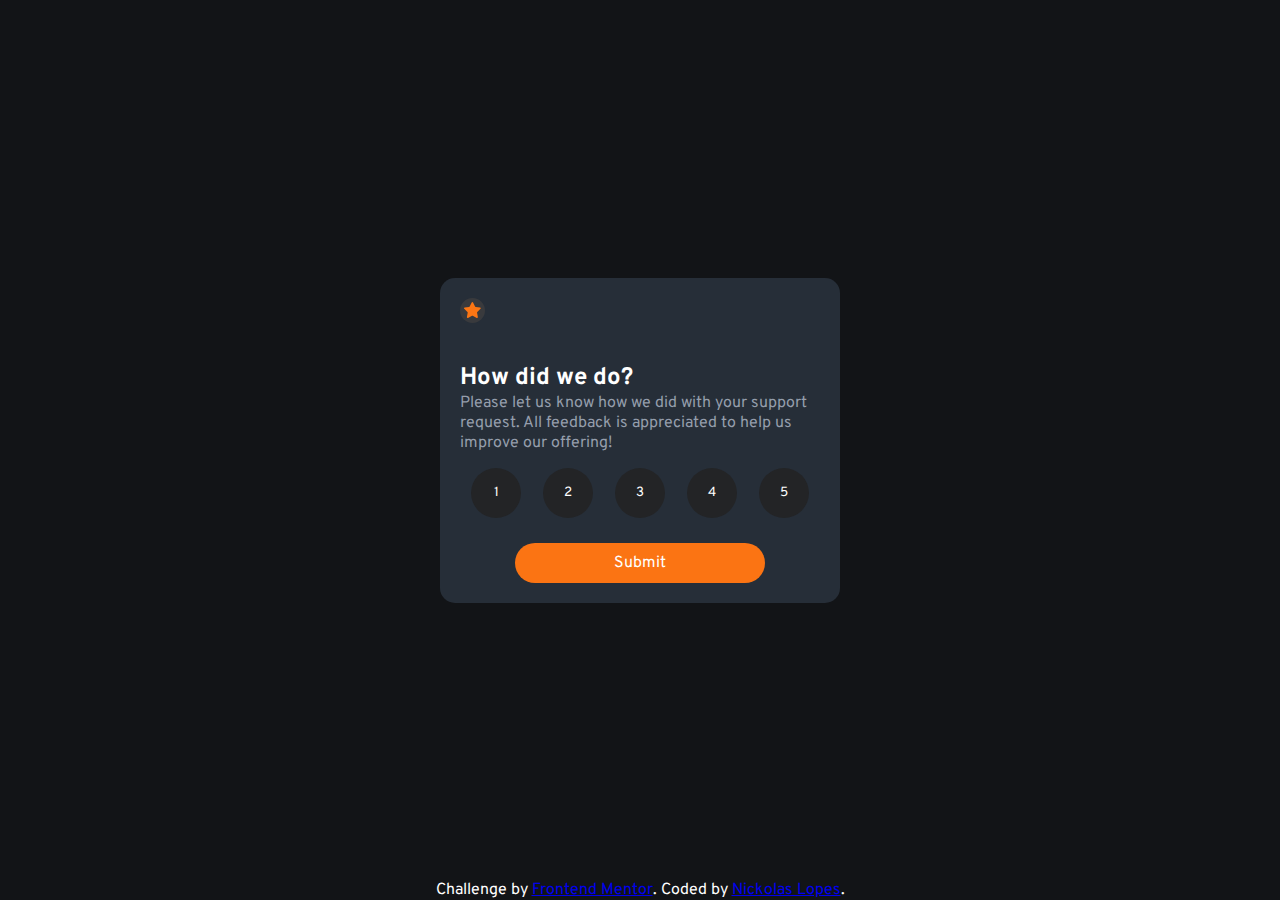
<file: index.html>
<!DOCTYPE html>
<html lang="en">
<head>
  <meta charset="UTF-8">
  <meta name="viewport" content="width=device-width, initial-scale=1.0"> <!-- displays site properly based on user's device -->
  <link rel="icon" type="image/png" sizes="32x32" href="./images/favicon-32x32.png">
  <title>Frontend Mentor | Interactive rating component</title>
  <link rel="stylesheet" href="interactive-rating-component-main/style.css">
</head>
<body>

  <!-- Rating state start -->

  <div class="rating-component">
    <div class="icon-star">
      <img src="interactive-rating-component-main/images/icon-star.svg" alt="">
    </div>
    <h2 class="question">How did we do?</h2>
    <p class="text">
      Please let us know how we did with your support request. All feedback is appreciated
      to help us improve our offering!
    </p>
    <div class="buttons">
      <button class="rate">1</button>
      <button class="rate">2</button>
      <button class="rate">3</button>
      <button class="rate">4</button>
      <button class="rate">5</button>
    </div>
    <div class="submit-button"><button class="action-button">Submit</button></div>
  </div>

  <!-- Rating state end -->

  <!-- Thank you state start -->

  <div class="rating-component none">
    <div class="thanks-img"><img src="interactive-rating-component-main/images/illustration-thank-you.svg" alt="" class="cellphone"></div>
    <div class="rating-number">You selected <span></span> out of 5</div>
    <h2 class="thanks">Thank you!</h2>
    <p class="we-apreciate">
      We appreciate you taking the time to give a rating. If you ever need more support,
      don’t hesitate to get in touch!
    </p>
  </div>

  <!-- Thank you state end -->

  
  <div class="attribution" style="color: #fff;">
    Challenge by <a href="https://www.frontendmentor.io?ref=challenge" target="_blank">Frontend Mentor</a>. 
    Coded by <a href="https://github.com/nickolas-lopes">Nickolas Lopes</a>.
  </div>
  <script src="interactive-rating-component-main/script.js"></script>
</body>
</html>
</file>
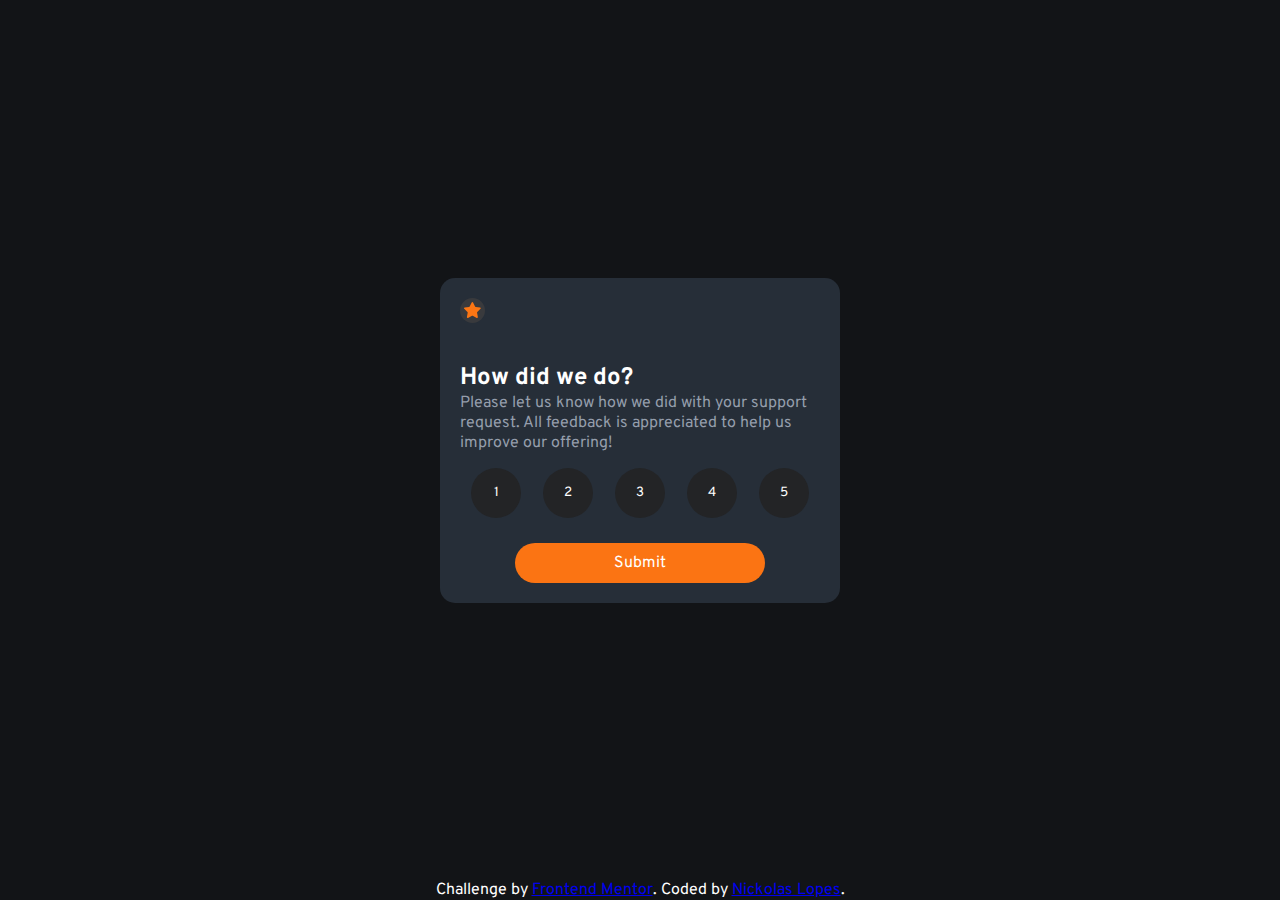
<file: interactive-rating-component-main/index.html>
<!DOCTYPE html>
<html lang="en">
<head>
  <meta charset="UTF-8">
  <meta name="viewport" content="width=device-width, initial-scale=1.0"> <!-- displays site properly based on user's device -->
  <link rel="icon" type="image/png" sizes="32x32" href="./images/favicon-32x32.png">
  <title>Frontend Mentor | Interactive rating component</title>
  <link rel="stylesheet" href="style.css">
</head>
<body>

  <!-- Rating state start -->

  <div class="rating-component">
    <div class="icon-star">
      <img src="images/icon-star.svg" alt="">
    </div>
    <h2 class="question">How did we do?</h2>
    <p class="text">
      Please let us know how we did with your support request. All feedback is appreciated
      to help us improve our offering!
    </p>
    <div class="buttons">
      <button class="rate">1</button>
      <button class="rate">2</button>
      <button class="rate">3</button>
      <button class="rate">4</button>
      <button class="rate">5</button>
    </div>
    <div class="submit-button"><button class="action-button">Submit</button></div>
  </div>

  <!-- Rating state end -->

  <!-- Thank you state start -->

  <div class="rating-component none">
    <div class="thanks-img"><img src="images/illustration-thank-you.svg" alt="" class="cellphone"></div>
    <div class="rating-number">You selected <span></span> out of 5</div>
    <h2 class="thanks">Thank you!</h2>
    <p class="we-apreciate">
      We appreciate you taking the time to give a rating. If you ever need more support,
      don’t hesitate to get in touch!
    </p>
  </div>

  <!-- Thank you state end -->

  
  <div class="attribution" style="color: #fff;">
    Challenge by <a href="https://www.frontendmentor.io?ref=challenge" target="_blank">Frontend Mentor</a>. 
    Coded by <a href="https://github.com/nickolas-lopes">Nickolas Lopes</a>.
  </div>
  <script src="script.js"></script>
</body>
</html>
</file>
<file: interactive-rating-component-main/style.css>
@import url('https://fonts.googleapis.com/css2?family=Overpass:ital,wght@0,100..900;1,100..900&display=swap');
*{
    padding: 0;
    margin: 0;
    box-sizing: border-box;
    font-family: 'Overpass';
}
body{
    background-color: #121417;
    display: flex;
    align-items: center;
    height: 100vh;
    flex-direction: column;
}
.icon-star{
    background-color: #393a3d;
    width: 25px;
    height: 25px;
    border-radius: 50%;
    display: flex;
    justify-content: center;
    align-items: center;
}
.question{
    color: #fff;
    margin-top: 40px;
}
.text{
    color: #959eac ;
    margin-bottom: 15px;
}
.rating-component{
    background-color: #262e38;
    width: 400px;
    margin: auto;
    padding: 20px;
    border-radius: 15px;
    ;
}
.buttons{
    display: flex;
    justify-content: space-around;
}
.rate{
    background-color: #232426;
    border: none;
    color: #fff;
    height: 50px;
    width: 50px;
    border-radius: 50%;
}
.submit-button{
    display: flex;
    justify-content: center;
    margin-top: 25px;
}
.action-button{
    width: 250px;
    height: 40px;
    background-color:#fb7413 ;
    border: none;
    color: #fff;
    border-radius: 25px;
    display: flex;
    justify-content: center;
    align-items: center;
    font-size: 16px;
}
.rate:hover{
    color: #393a3d;
    background-color: #fb7413;
    transition: all 0.5s ease;
    cursor: pointer;
}
.action-button:hover{
    color: #111111;
    background-color: #ffffff;
    transition: all 0.5s ease;
    cursor: pointer;
}
.thanks-img{
    margin: auto;
    width: 160px;
    margin-bottom: 40px;
}
.rating-number{
    background-color: #393a3d;
    color: #fb7413;
    text-align: center;
    width: 200px;
    margin: auto;
    margin-bottom: 40px;
    border-radius: 15px;
    padding: 5px;
}
.thanks{
    color: #fff;
    margin: auto;
    display: flex;
    justify-content: center;
}
.we-apreciate{
    color: #959eac;
    text-align: center;
}
.active{
    background-color: #fff;
    color: #232426;
}
.none{
    display: none;
}
</file>
